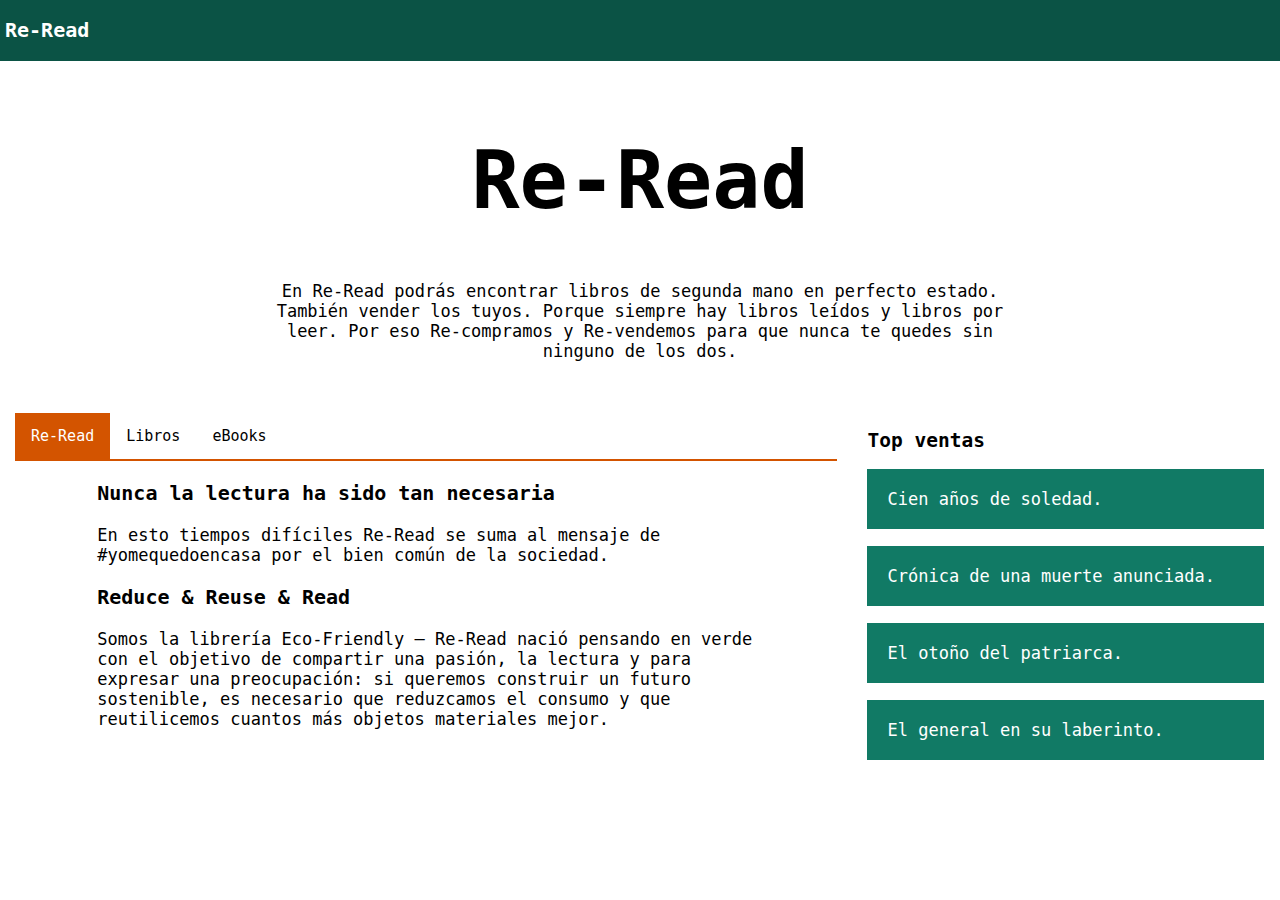
<file: index.html>
<!DOCTYPE html>
<html lang="en">

<head>
    <title>Re-Read</title>
    <meta charset="utf-8">
    <meta name="viewport" content="width=device-width, initial-scale=1.0">
    <link rel="stylesheet" type="text/css" href="css/style.css">
    <link rel="icon" href="./img/icon.png">

</head>

<body>

    <div class="logo">
        <h1>Re-Read</h1>
    </div>

    <div class="header">
        <h1>Re-Read</h1>
        <p>En Re-Read podrás encontrar libros de segunda mano en perfecto estado. También vender los tuyos. Porque siempre hay libros leídos y libros por leer. Por eso Re-compramos y Re-vendemos para que nunca te quedes sin ninguno de los dos.</p>
    </div>

    <div class="row">
        <div class="column centro">
            <div class="topnav">
                <a href="index.html" class="active">Re-Read</a>
                <a href="html/libros.html">Libros</a>
                <a href="html/ebooks.html">eBooks</a>
            </div>
            <div class="texto">
                <h3>Nunca la lectura ha sido tan necesaria</h3>
                <p>En esto tiempos difíciles Re-Read se suma al mensaje de #yomequedoencasa por el bien común de la sociedad.</p>

                <h3>Reduce & Reuse & Read</h3>
                <p>Somos la librería Eco-Friendly – Re-Read nació pensando en verde con el objetivo de compartir una pasión, la lectura y para expresar una preocupación: si queremos construir un futuro sostenible, es necesario que reduzcamos el consumo y
                    que reutilicemos cuantos más objetos materiales mejor.</p>
            </div>
        </div>

        <div class="column side">
            <h2>Top ventas</h2>
            <p>Cien años de soledad.</p>
            <p>Crónica de una muerte anunciada.</p>
            <p>El otoño del patriarca.</p>
            <p>El general en su laberinto.</p>
        </div>
    </div>

</body>

</html>
</file>
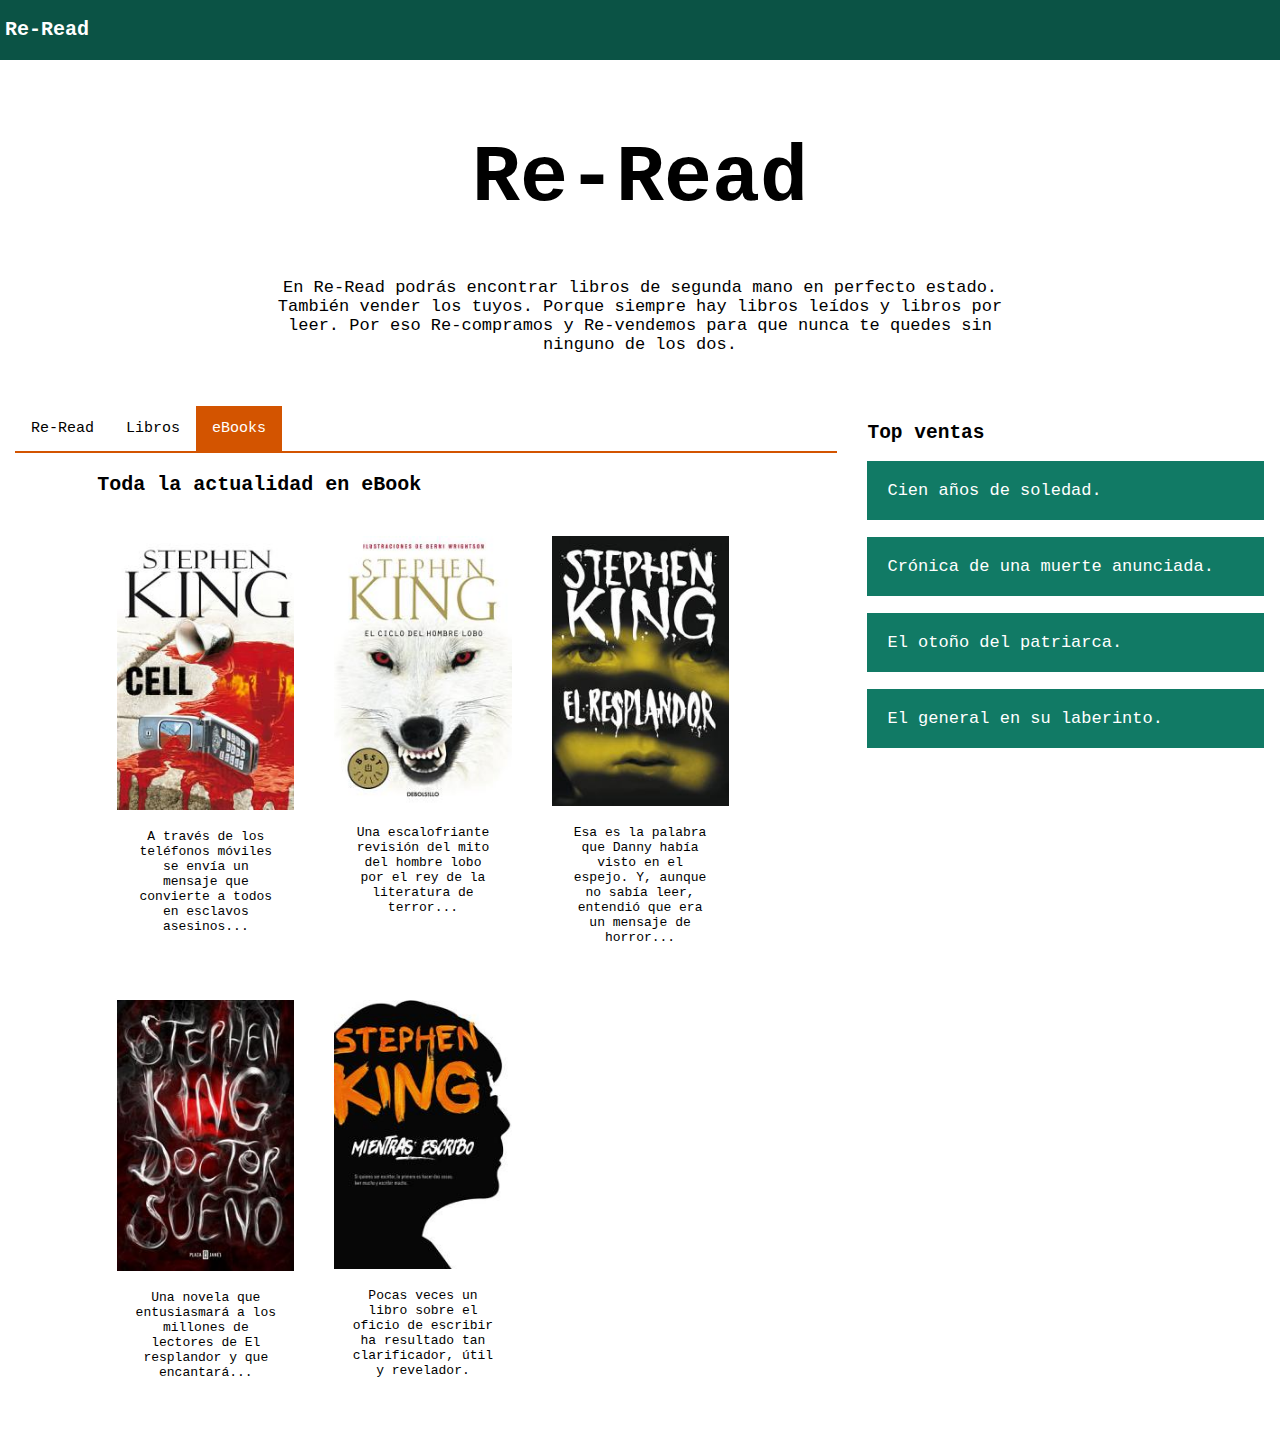
<file: html/ebooks.html>
<!DOCTYPE html>
<html lang="en">

<head>
    <title>Re-Read ebooks</title>
    <meta charset="utf-8">
    <meta name="viewport" content="width=device-width, initial-scale=1.0">
    <link rel="stylesheet" type="text/css" href="../css/style.css">
    <link rel="icon" href="../img/icon.png">

</head>

<body>

    <div class="logo">
        <h1>Re-Read</h1>
    </div>

    <div class="header">
        <h1>Re-Read</h1>
        <p>En Re-Read podrás encontrar libros de segunda mano en perfecto estado. También vender los tuyos. Porque siempre hay libros leídos y libros por leer. Por eso Re-compramos y Re-vendemos para que nunca te quedes sin ninguno de los dos.</p>
    </div>

    <div class="row">
        <div class="column centro">
            <div class="topnav">
                <a href="../index.html">Re-Read</a>
                <a href="libros.html">Libros</a>
                <a href="ebooks.html" class="active">eBooks</a>
            </div>
            <div class="texto">
                <h3>Toda la actualidad en eBook</h3>
                <div class="gallery">
                    <img src="../img/cell.jpeg" alt="Cell">
                    <div class="desc">A través de los teléfonos móviles se envía un mensaje que convierte a todos en esclavos asesinos...</div>
                </div>

                <div class="gallery">
                    <img src="../img/elciclodelhombrelobo.jpeg" alt="El ciclo del hombre lobo">
                    <div class="desc">Una escalofriante revisión del mito del hombre lobo por el rey de la literatura de terror...</div>
                </div>

                <div class="gallery">
                    <img src="../img/elresplandor.jpeg" alt="El resplandor">
                    <div class="desc">Esa es la palabra que Danny había visto en el espejo. Y, aunque no sabía leer, entendió que era un mensaje de horror...</div>
                </div>

                <div class="gallery clear">
                    <img src="../img/doctorsleep.jpeg" alt="doctorsleep">
                    <div class="desc">Una novela que entusiasmará a los millones de lectores de El resplandor y que encantará...</div>
                </div>

                <div class="gallery">
                    <img src="../img/mientrasescribo.jpeg" alt="Mientras escribo">
                    <div class="desc">Pocas veces un libro sobre el oficio de escribir ha resultado tan clarificador, útil y revelador.</div>
                </div>

            </div>
        </div>
        <div class="column side">
            <h2>Top ventas</h2>
            <p>Cien años de soledad.</p>
            <p>Crónica de una muerte anunciada.</p>
            <p>El otoño del patriarca.</p>
            <p>El general en su laberinto.</p>
        </div>
    </div>

</body>

</html>
</file>
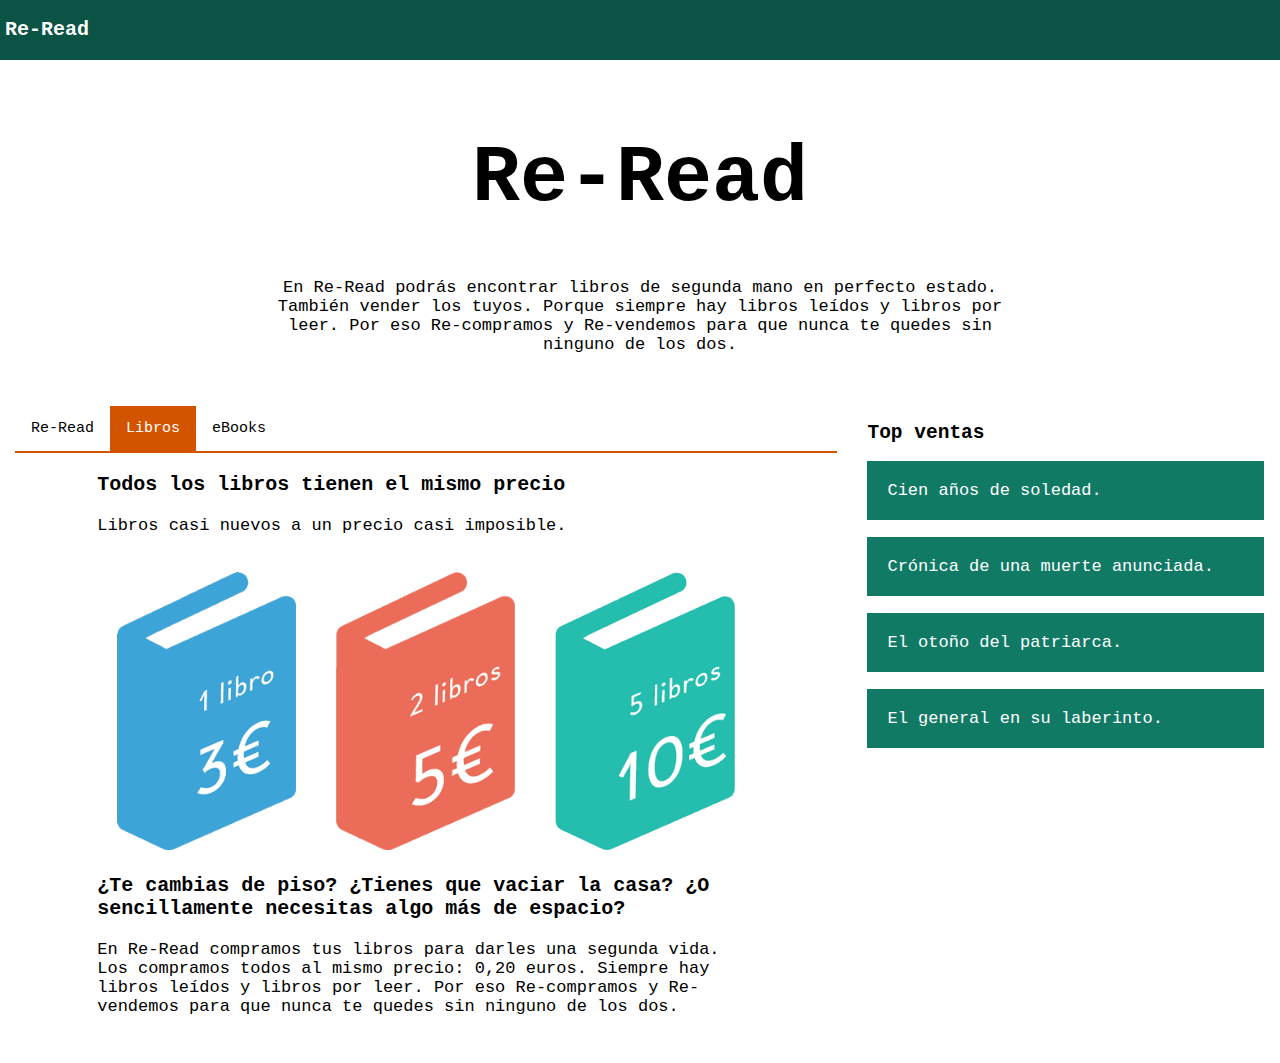
<file: html/libros.html>
<!DOCTYPE html>
<html lang="en">

<head>
    <title>Re-Read libros</title>
    <meta charset="utf-8">
    <meta name="viewport" content="width=device-width, initial-scale=1.0">
    <link rel="stylesheet" type="text/css" href="../css/style.css">
    <link rel="icon" href="../img/icon.png">

</head>

<body>

    <div class="logo">
        <h1>Re-Read</h1>
    </div>

    <div class="header">
        <h1>Re-Read</h1>
        <p>En Re-Read podrás encontrar libros de segunda mano en perfecto estado. También vender los tuyos. Porque siempre hay libros leídos y libros por leer. Por eso Re-compramos y Re-vendemos para que nunca te quedes sin ninguno de los dos.</p>
    </div>

    <div class="row">
        <div class="column centro">
            <div class="topnav">
                <a href="../index.html">Re-Read</a>
                <a href="libros.html" class="active">Libros</a>
                <a href="ebooks.html">eBooks</a>
            </div>
            <div class="texto">
                <h3>Todos los libros tienen el mismo precio</h3>
                <p>Libros casi nuevos a un precio casi imposible.</p>
                <div class="inlineImg">
                    <img src="../img/1-libro-3€.gif" alt="Cinque Terre">
                </div>

                <div class="inlineImg">
                    <img src="../img/2-libros-5€.gif" alt="Forest">
                </div>

                <div class="inlineImg">
                    <img src="../img/5-libros-10€.gif" alt="Northern Lights">
                </div>
                <h3>¿Te cambias de piso? ¿Tienes que vaciar la casa? ¿O sencillamente necesitas algo más de espacio?</h3>
                <p>En Re-Read compramos tus libros para darles una segunda vida. Los compramos todos al mismo precio: 0,20 euros. Siempre hay libros leídos y libros por leer. Por eso Re-compramos y Re-vendemos para que nunca te quedes sin ninguno de los
                    dos.</p>
            </div>
        </div>

        <div class="column side">
            <h2>Top ventas</h2>
            <p>Cien años de soledad.</p>
            <p>Crónica de una muerte anunciada.</p>
            <p>El otoño del patriarca.</p>
            <p>El general en su laberinto.</p>
        </div>
    </div>

</body>

</html>
</file>
<file: css/style.css>
* {
    box-sizing: border-box;
    font-family: monospace;
}

body {
    margin: 0 auto;
}

.logo {
    background-color: #0B5345;
    color: white;
    padding: 5px;
    font-size: 10px;
}

.header {
    padding: 20px;
    font-size: 20px;
    text-align: center;
}

.header h1 {
    font-size: 80px;
}

.header p {
    padding: 0 20%;
}

.topnav {
    overflow: hidden;
    border-bottom: 2px solid #D35400;
}

.topnav a {
    float: left;
    display: block;
    text-align: center;
    padding: 14px 16px;
    text-decoration: none;
    color: black;
    font-size: 15px;
}

.topnav a:hover {
    background-color: #D35400;
    color: white;
}

.topnav a.active {
    background-color: #D35400;
    color: white;
}

.column {
    float: left;
    padding: 15px;
}

.texto {
    margin: auto;
    width: 80%;
}

.column.side {
    width: 33.3%;
}

.column.side p {
    padding: 20px;
    background-color: #117A65;
    color: white;
}

.column.centro {
    width: 66.6%;
}
.row:after {
    content: "";
    display: table;
    clear: both;
}

.gallery {
    padding: 20px;
    float: left;
    width: 33%;
}

.gallery img,
.inlineImg img {
    width: 100%;
}

div.desc {
    padding: 15px;
    text-align: center;
}

div.gallery:hover {
    background-color: #D35400;
    color: white;
}

.inlineImg {
    padding: 20px;
    float: left;
    width: 33.3%;
}

.clear {
    clear: both;
}
p{
    font-size: 17px;
}
h3{
    font-size: 20px;
}

@media screen and (max-width: 600px) {
    .column.side,
    .column.middle {
        width: 100%;
    }
    .topnav a {
        float: none;
    }
    .gallery {
        float: none;
        margin: auto;
        width: 80%;
    }
    .header {
        padding: 5px;
    }
    .header p {
        padding: 0 5%;
    }
}
</file>
